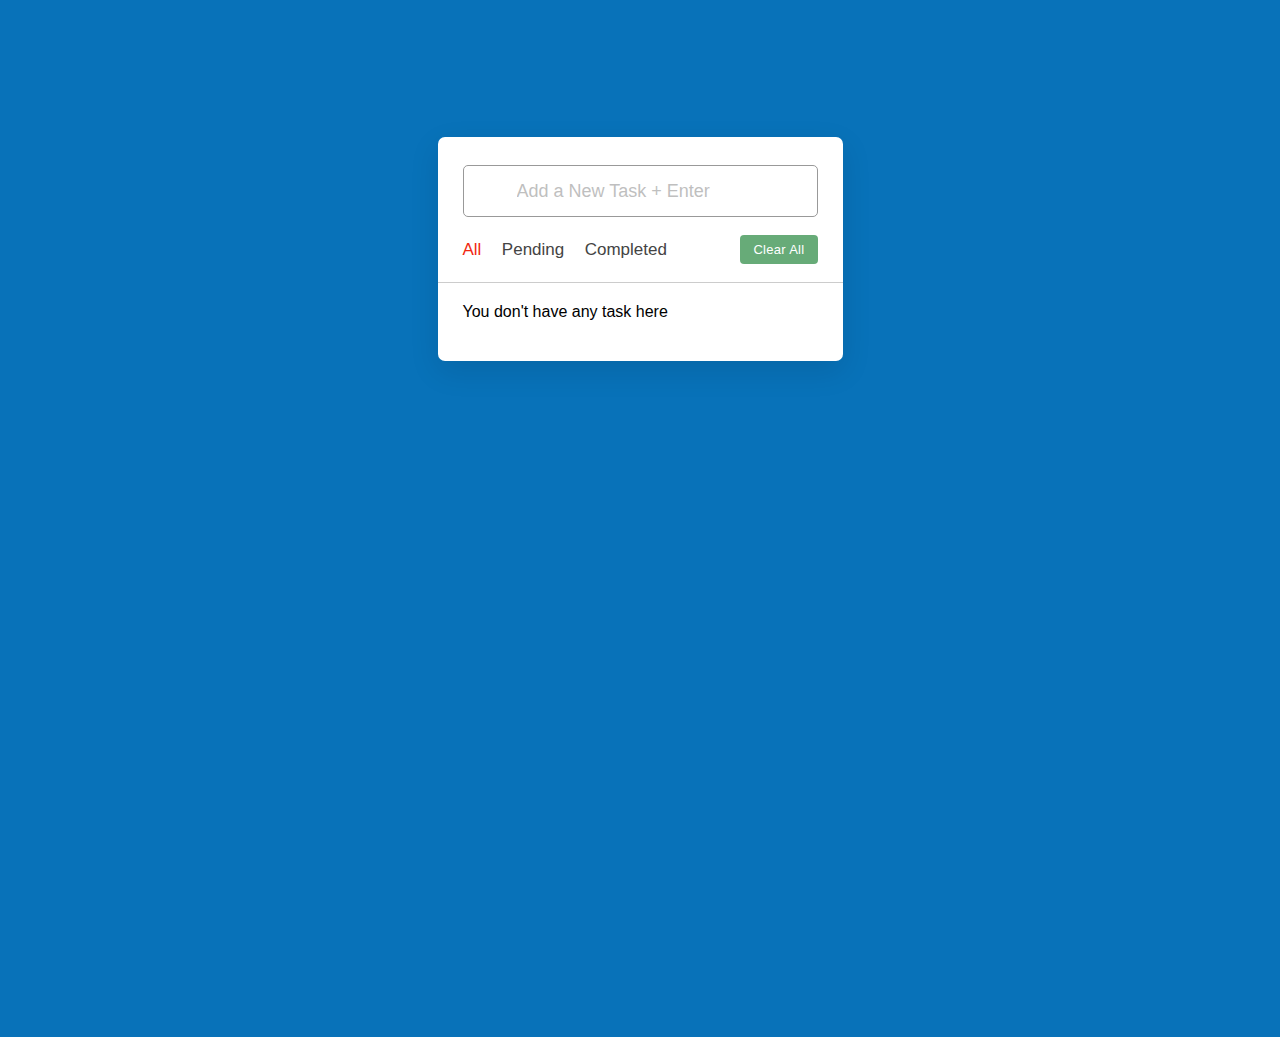
<file: TO DO/To-Do-List-main/index.html>
<html lang="en">

<head>
  <meta charset="UTF-8">
  <meta http-equiv="X-UA-Compatible" content="IE=edge">
  <meta name="viewport" content="width=device-width, initial-scale=1.0">
  <title>Todo List App</title>
</head>

<body>
  <div class="wrapper">
    <div class="task-input">
      <ion-icon name="create-outline"></ion-icon>
      <input type="text" placeholder="Add a New Task + Enter">
    </div>
    <div class="controls">
      <div class="filters">
        <span class="active" id="all">All</span>
        <span id="pending">Pending</span>
        <span id="completed">Completed</span>
      </div>
      <button class="clear-btn">Clear All</button>
    </div>
    <ul class="task-box"></ul>
  </div>
  <style>
  * {
  margin: 0;
  padding: 0;
  box-sizing: border-box;
  font-family: "Poppins", sans-serif;
}

body {
  width: 100%;
  height: 100vh;
  overflow: hidden;
  background: rgb(8, 114, 185);
}

::selection {
  color: #fff;
  background: #ff00d4;
}

.wrapper {
  max-width: 405px;
  background: #fff;
  margin: 137px auto;
  border-radius: 7px;
  padding: 28px 0 30px;
  box-shadow: 0 10px 30px rgba(0, 0, 0, 0.1);
}

.task-input {
  position: relative;
  height: 52px;
  padding: 0 25px;
}

.task-input ion-icon {
  position: absolute;
  top: 50%;
  color: #999;
  font-size: 25px;
  transform: translate(17px, -50%);
}

.task-input input {
  height: 100%;
  width: 100%;
  outline: none;
  font-size: 18px;
  border-radius: 5px;
  padding: 0 20px 0 53px;
  border: 1px solid #999;
}

.task-input input:focus,
.task-input input.active {
  padding-left: 52px;
  border: 2px solid #f12711;
}

.task-input input::placeholder {
  color: #bfbfbf;
}

.controls,
li {
  display: flex;
  align-items: center;
  justify-content: space-between;
}

.controls {
  padding: 18px 25px;
  border-bottom: 1px solid #ccc;
}

.filters span {
  margin: 0 8px;
  font-size: 17px;
  color: #444444;
  cursor: pointer;
}

.filters span:first-child {
  margin-left: 0;
}

.filters span.active {
  color: #f12711;
}

.clear-btn {
  border: none;
  opacity: 0.6;
  outline: none;
  color: #fff;
  cursor: pointer;
  font-size: 13px;
  padding: 7px 13px;
  border-radius: 4px;
  letter-spacing: 0.3px;
  pointer-events: none;
  transition: transform 0.25s ease;
  background: rgb(3, 117, 32);}

.clear-btn.active {
  opacity: 0.9;
  pointer-events: auto;
}

.clear-btn:active {
  transform: scale(0.93);
}

.task-box {
  margin-top: 20px;
  margin-right: 5px;
  padding: 0 20px 10px 25px;
}

.task-box.overflow {
  overflow-y: auto;
  max-height: 300px;
}

.task-box::-webkit-scrollbar {
  width: 5px;
}

.task-box::-webkit-scrollbar-track {
  background: #f12711;
  border-radius: 25px;
}

.task-box::-webkit-scrollbar-thumb {
  background: #e6e6e6;
  border-radius: 25px;
}

.task-box .task {
  list-style: none;
  font-size: 17px;
  margin-bottom: 18px;
  padding-bottom: 16px;
  align-items: flex-start;
  border-bottom: 1px solid #ccc;
}

.task-box .task:last-child {
  margin-bottom: 0;
  border-bottom: 0;
  padding-bottom: 0;
}

.task-box .task label {
  display: flex;
  align-items: flex-start;
}

.task label input {
  margin-top: 7px;
  accent-color: #ff00d4;
}

.task label p {
  user-select: none;
  margin-left: 12px;
  word-wrap: break-word;
}

.task label p.checked {
  text-decoration: line-through;
}

.task-box .settings {
  position: relative;
}

.settings :where(i, li) {
  cursor: pointer;
}

.settings .task-menu {
  position: absolute;
  right: -5px;
  bottom: -65px;
  padding: 5px 0;
  background: #fff;
  border-radius: 4px;
  transform: scale(0);
  transform-origin: top right;
  box-shadow: 0 0 6px rgba(0, 0, 0, 0.15);
  transition: transform 0.2s ease;
  z-index: 10;
}

.task-box .task:last-child .task-menu {
  bottom: 0;
  transform-origin: bottom right;
}

.task-box .task:first-child .task-menu {
  bottom: -65px;
  transform-origin: top right;
}

.task-menu.show {
  transform: scale(1);
}

.task-menu li {
  height: 25px;
  font-size: 16px;
  margin-bottom: 2px;
  padding: 17px 15px;
  cursor: pointer;
  justify-content: flex-start;
}

.task-menu li:last-child {
  margin-bottom: 0;
}

.settings li:hover {
  background: #000;
}

.settings li i {
  padding-right: 8px;
}

@media (max-width: 400px) {
  body {
    padding: 0 10px;
  }
  .wrapper {
    padding: 20px 0;
  }
  .filters span {
    margin: 0 5px;
  }
  .task-input {
    padding: 0 20px;
  }
  .controls {
    padding: 18px 20px;
  }
  .task-box {
    margin-top: 20px;
    margin-right: 5px;
    padding: 0 15px 10px 20px;
  }
  .task label input {
    margin-top: 4px;
  }
}

  </style>
  <script>
  const taskInput = document.querySelector(".task-input input"),
  filters = document.querySelectorAll(".filters span"),
  clearAll = document.querySelector(".clear-btn"),
  taskBox = document.querySelector(".task-box");

let editId,
  isEditTask = false,
  todos = JSON.parse(localStorage.getItem("todo-list"));

filters.forEach((btn) => {
  btn.addEventListener("click", () => {
    document.querySelector("span.active").classList.remove("active");
    btn.classList.add("active");
    showTodo(btn.id);
  });
});

showTodo("all");

function showTodo(filter) {
  let liTag = "";
  if (todos) {
    todos.forEach((todo, id) => {
      let completed = todo.status == "completed" ? "checked" : "";
      if (filter == todo.status || filter == "all") {
        liTag += `<li class="task">
                            <label for="${id}">
                                <input onclick="updateStatus(this)" type="checkbox" id="${id}" ${completed}>
                                <p class="${completed}">${todo.name}</p>
                            </label>
                            <div class="settings">
                                <i onclick="showMenu(this)" class="uil uil-ellipsis-h"></i>
                                <ul class="task-menu">
                                    <li onclick='editTask(${id}, "${todo.name}")'><i class="uil uil-pen"></i>Edit</li>
                                    <li onclick='deleteTask(${id}, "${filter}")'><i class="uil uil-trash"></i>Delete</li>
                                </ul>
                            </div>
                        </li>`;
      }
    });
  }
  taskBox.innerHTML = liTag || `<span>You don't have any task here</span>`;
  let checkTask = taskBox.querySelectorAll(".task");
  !checkTask.length
    ? clearAll.classList.remove("active")
    : clearAll.classList.add("active");
  taskBox.offsetHeight >= 300
    ? taskBox.classList.add("overflow")
    : taskBox.classList.remove("overflow");
}

function showMenu(selectedTask) {
  let menuDiv = selectedTask.parentElement.lastElementChild;
  menuDiv.classList.add("show");
  document.addEventListener("click", (e) => {
    if (e.target.tagName != "I" || e.target != selectedTask) {
      menuDiv.classList.remove("show");
    }
  });
}

function updateStatus(selectedTask) {
  let taskName = selectedTask.parentElement.lastElementChild;
  if (selectedTask.checked) {
    taskName.classList.add("checked");
    todos[selectedTask.id].status = "completed";
  } else {
    taskName.classList.remove("checked");
    todos[selectedTask.id].status = "pending";
  }
  localStorage.setItem("todo-list", JSON.stringify(todos));
}

function editTask(taskId, textName) {
  editId = taskId;
  isEditTask = true;
  taskInput.value = textName;
  taskInput.focus();
  taskInput.classList.add("active");
}

function deleteTask(deleteId, filter) {
  isEditTask = false;
  todos.splice(deleteId, 1);
  localStorage.setItem("todo-list", JSON.stringify(todos));
  showTodo(filter);
}

clearAll.addEventListener("click", () => {
  isEditTask = false;
  todos.splice(0, todos.length);
  localStorage.setItem("todo-list", JSON.stringify(todos));
  showTodo();
});

taskInput.addEventListener("keyup", (e) => {
  let userTask = taskInput.value.trim();
  if (e.key == "Enter" && userTask) {
    if (!isEditTask) {
      todos = !todos ? [] : todos;
      let taskInfo = { name: userTask, status: "pending" };
      todos.push(taskInfo);
    } else {
      isEditTask = false;
      todos[editId].name = userTask;
    }
    taskInput.value = "";
    localStorage.setItem("todo-list", JSON.stringify(todos));
    showTodo(document.querySelector("span.active").id);
  }
});

  </script>
</body>

</html>
</file>
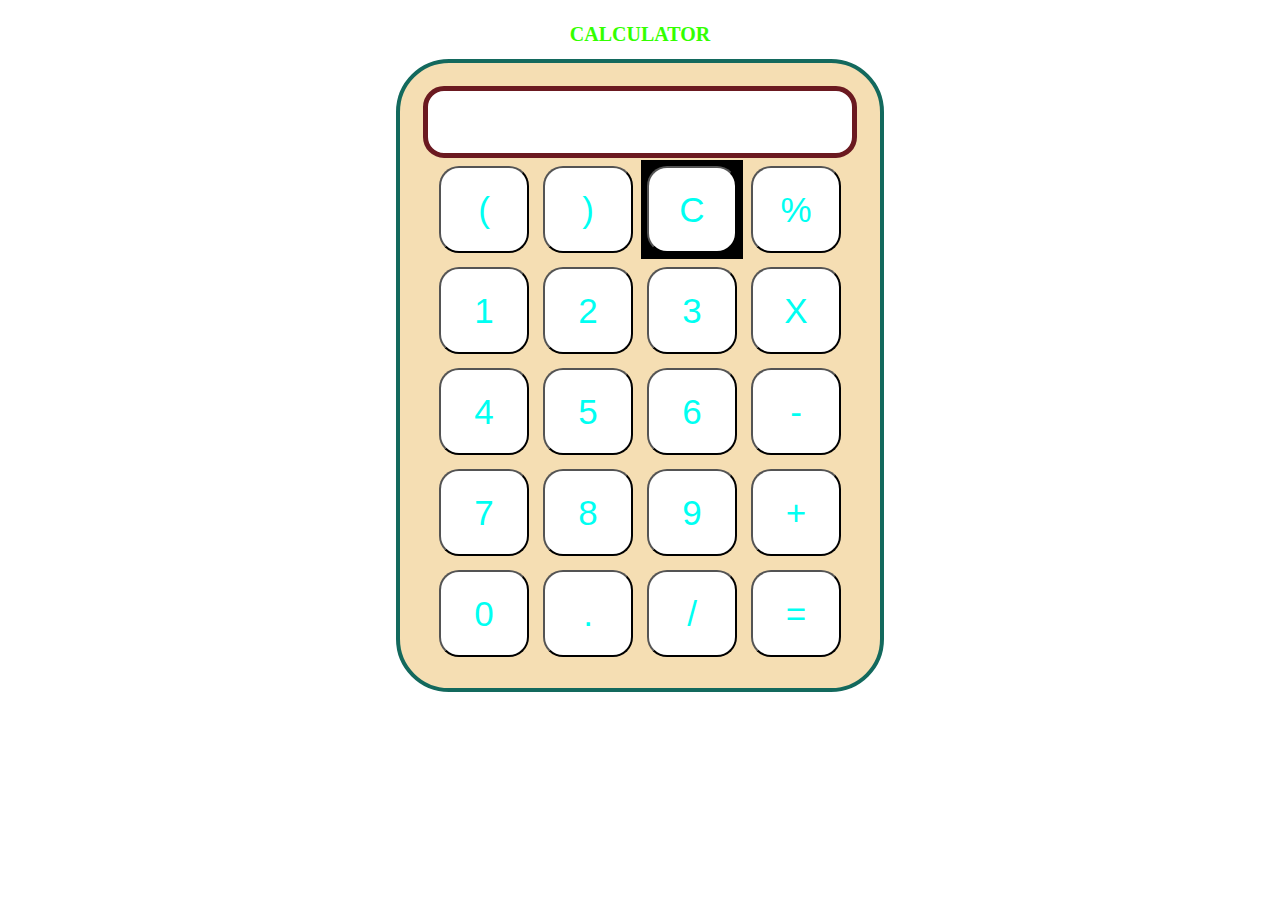
<file: CALCULATOR/calculator.html>
<!DOCTYPE html>
<html lang="en">

<head>
    <meta charset="UTF-8">
    <meta name="viewport" content="width=device-width, initial-scale=1.0">
    <meta http-equiv="X-UA-Compatible" content="ie=edge">
    <link rel="stylesheet" href="calculator.css">
    <title>Calculator</title>
</head>

<body>
    <div class="container">
        <h1>CALCULATOR</h1>

        <div class="calculator">
            <input type="text" name="screen" id="screen">
            <table>
                <tr>
                    <td><button>(</button></td>
                    <td><button>)</button></td>
                    <td style="background-color:black;"><button>C</button></td>
                    <td><button>%</button></td>
                </tr>
                <tr>
                    <td><button>1</button></td>
                    <td><button>2</button></td>
                    <td><button>3</button></td>
                    <td><button>X</button></td>
                </tr>
                <tr>
                    <td><button>4</button></td>
                    <td><button>5</button></td>
                    <td><button>6</button></td>
                    <td><button>-</button></td>
                </tr>
                <tr>
                    <td><button>7</button></td>
                    <td><button>8</button></td>
                    <td><button>9</button></td>
                    <td><button>+</button></td>
                </tr>
                <tr>
                    <td><button>0</button></td>
                    <td><button>.</button></td>
                    <td><button>/</button></td>
                    <td><button>=</button></td>
                </tr>
            </table>
        </div>
    </div>

</body>
<script src="calculator.js"></script>

</html>
</file>
<file: CALCULATOR/calculator.css>
.container{
    text-align: center;
    margin-top:23px
}

table{
    margin: auto;
}

input{
    border-radius: 21px;
    border: 5px solid #6b1920;
    font-size:30px;
    height: 60px;
    width: 420px;
	color:brown;
}

button{
    border-radius: 20px;
    font-size: 35px;
    background:white;
    width: 90px;
    height: 87px;
    margin: 5px;
	color:rgb(0, 255, 242);
}

.calculator{ 
    border: 4px solid #13695d;
    background-color: wheat;
    padding: 23px;
    border-radius: 53px;
    display: inline-block;
}

h1{
    font-size: 20px;
    font-family: 'Times New Roman', Courier, monospace;
	color:rgb(51, 255, 0);
}
</file>
